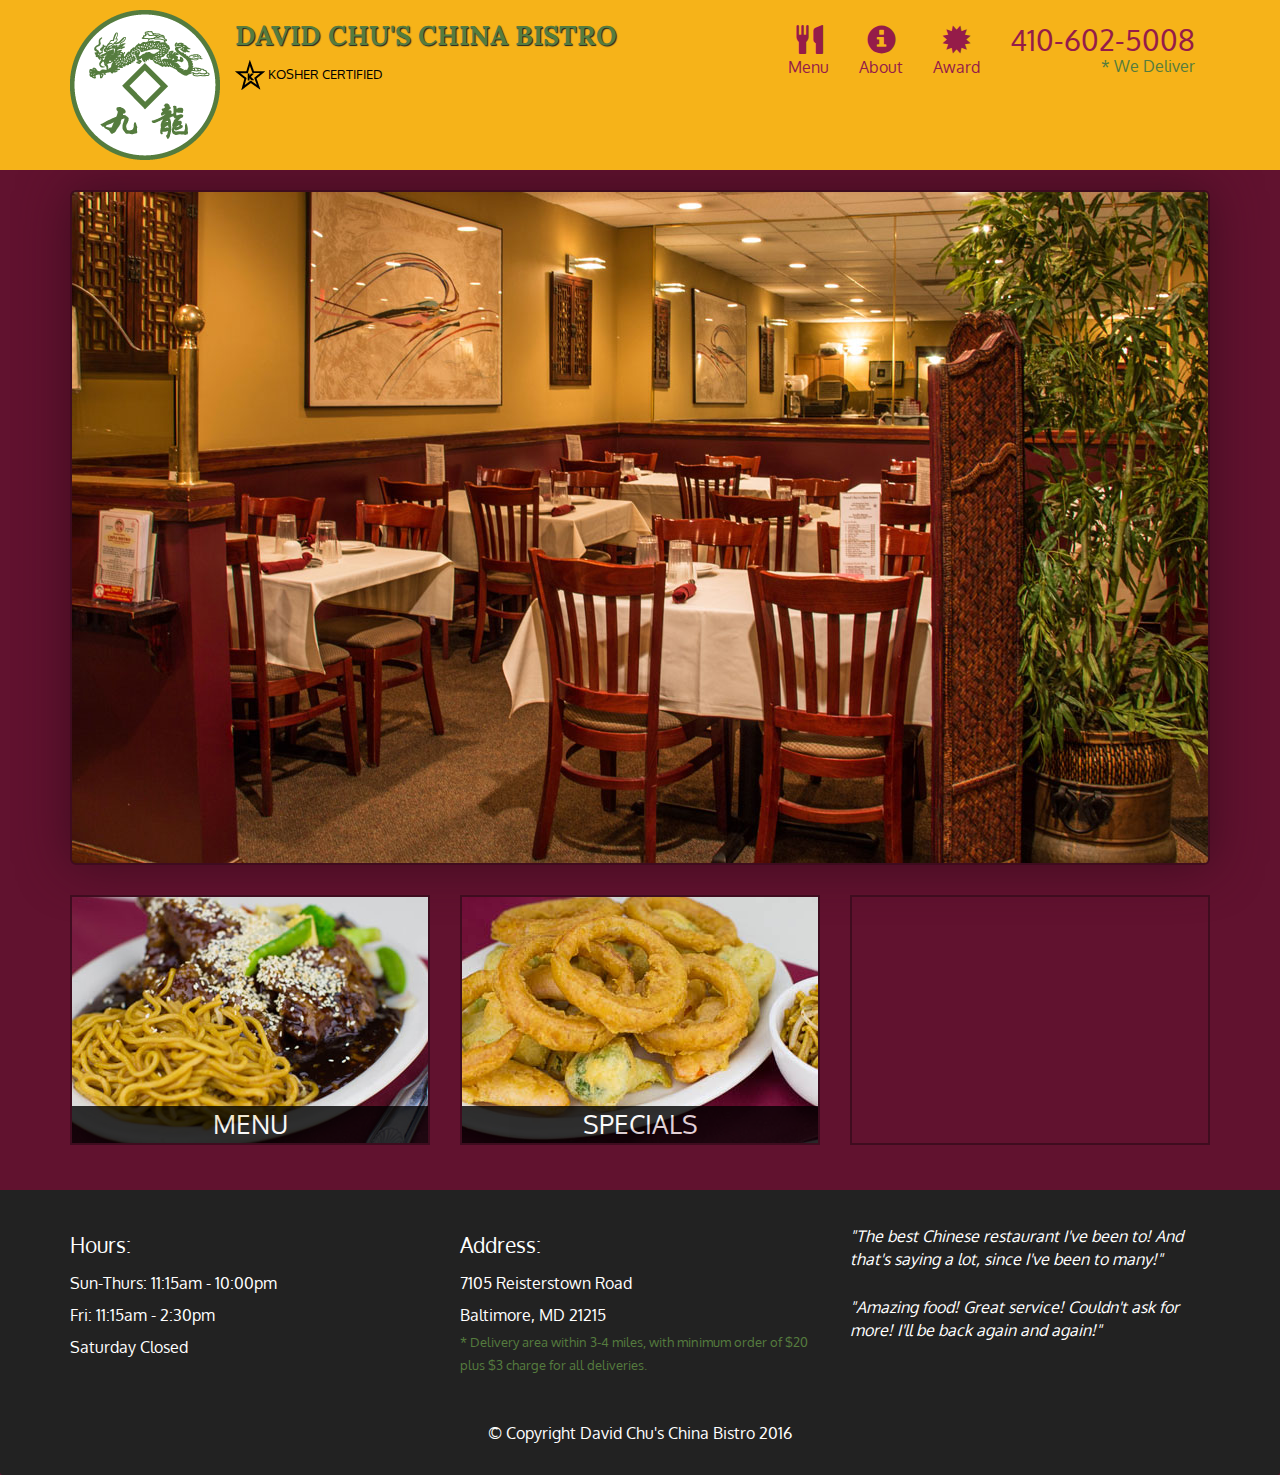
<file: David_Chus_Menu/index.html>
<!doctype html>
<html lang="en">
  <head>
    <meta charset="utf-8">
    <meta http-equiv="X-UA-Compatible" content="IE=edge">
    <meta name="viewport" content="width=device-width, initial-scale=1">
    <title>David Chu's China Bistro</title>
    <link rel="stylesheet" href="css/bootstrap.min.css">
    <link rel="stylesheet" href="css/styles.css">
    <link href='https://fonts.googleapis.com/css?family=Oxygen:400,300,700' rel='stylesheet' type='text/css'>
    <link rel="preconnect" href="https://fonts.googleapis.com">
    <link rel="preconnect" href="https://fonts.gstatic.com" crossorigin>
    <link rel="preconnect" href="https://fonts.googleapis.com">
<link rel="preconnect" href="https://fonts.gstatic.com" crossorigin>
<link href="https://fonts.googleapis.com/css2?family=Lora&display=swap" rel="stylesheet"> 
  </head>
<body>
    <header>
        <nav id="header-nav" class="navbar navbar-default">
            <div class="container">
                <div class="navbar-header">
                    <a href="index.html" class="pull-left visible-md visible-lg">
                        <div id="logo-img" alt="Logo image"></div>
                    </a>

                    <div class="navbar-brand">
                        <a href="index.html"><h1>David Chu's China Bistro</h1></a>
                        <p>
                            <img src="images/star-k-logo.png" alt="Kosher certification" style="height: 30px; ">
                            <span>Kosher Certified</span>
                        </p>
                    </div>
                    <button id="navbarToggle" type="button" class="navbar-toggle collapsed" data-toggle="collapse" 
                    data-target="#collapsable-nav" aria-expanded="false">
                        <span class="sr-only">Toggle Navigation</span>
                        <span class="icon-bar"></span>
                        <span class="icon-bar"></span>
                        <span class="icon-bar"></span>
                    </button>
                </div>
                <div id="collapsable-nav" class="collapse navbar-collapse">
                    <ul id="nav-list" class="nav navbar-nav navbar-right">
                        <li class="visible-xs active">
                            <a href="index.html">
                                <span class="glyphicon glyphicon-home"></span>
                                <br class="hidden-xs"> Home
                            </a>
                        </li>
                        <li>
                            <a href="menu-categories.html">
                                <span class="glyphicon glyphicon-cutlery"></span>
                                <br class="hidden-xs"> Menu
                            </a>
                        </li>
                        <li>
                            <a href="#">
                                <span class="glyphicon glyphicon-info-sign"></span>
                                <br class="hidden-xs"> About
                            </a>
                        </li>
                        <li>
                            <a href="#">
                                <span class="glyphicon glyphicon-certificate"></span>
                                <br class="hidden-xs"> Award
                            </a>
                        </li>
                        <li id="phone" class="hidden-xs">
                            <a href="tel:410-602-5008">
                                <span>410-602-5008</span>
                            </a>
                            <div>* We Deliver</div>
                        </li>
                    </ul><!-- #nav-list -->
                </div><!-- .collapse .navbar-collapse -->
            </div><!-- .container -->
        </nav><!-- #header-nav -->
    </header>

    <div id="call-btn" class="visible-xs">
        <a class="btn" href="tel:410-602-5008">
        <span class="glyphicon glyphicon-earphone"></span>
        410-602-5008
        </a>
    </div>
    <div id="xs-deliver" class="text-center visible-xs">* We Deliver
    </div>

    <div class="container" id="main-content">
        <div class="jumbotron">
            <img src="images/jumbotron_768.jpg" alt="picture of restaurant"
              class="img-responsive visible-xs"> 
        </div>
        <div id="home-tiles" class="row">
            <div class="col-md-4 col-sm-6 col-xs-12">
                <a href="menu-categories.html">
                    <div id="menu-tile">
                        <span>menu</span>
                    </div>
                </a>
            </div>
            <div class="col-md-4 col-sm-6 col-xs-12">
                <a href="single-category.html">
                    <div id="specials-tile">
                        <span>specials</span>
                    </div>
                </a>
            </div>
            <div class="col-md-4 col-sm-12 col-xs-12">
                <a href="https://goo.gl/maps/4x6Tr2nWkg5QAXQ27" target="_blank">
                    <div id="map-tile">
                        <iframe src="https://www.google.com/maps/embed?pb=!1m18!1m12!
                        1m3!1d4621.8396621736765!2d-76.71503771749845!3d39.362850185502076!
                        2m3!1f0!2f0!3f0!3m2!1i1024!2i768!4f13.1!3m3!1m2!1s0x89c81a14e7817803%3A0xab20a0e99daa17ea!2sDavid%20Chu&#39;s%20China%20Bistro!5e0!3m2!1sen!2sus!4v1665794140208!5m2!1sen!2sus" width="100%" height="250" style="border:0;" allowfullscreen="" loading="lazy" referrerpolicy="no-referrer-when-downgrade"></iframe></div>
                </a>
            </div>
        </div><!-- Home Tiles -->
    </div><!-- Main Content -->

    <footer class="panel-footer">
        <div class="container">
          <div class="row">
            <section id="hours" class="col-sm-4">
              <span>Hours:</span><br>
              Sun-Thurs: 11:15am - 10:00pm<br>
              Fri: 11:15am - 2:30pm<br>
              Saturday Closed
              <hr class="visible-xs">
            </section>
            <section id="address" class="col-sm-4">
              <span>Address:</span><br>
              7105 Reisterstown Road<br>
              Baltimore, MD 21215
              <p>* Delivery area within 3-4 miles, with minimum order of $20 plus $3 charge for all deliveries.</p>
              <hr class="visible-xs">
            </section>
            <section id="testimonials" class="col-sm-4">
              <p>"The best Chinese restaurant I've been to! And that's saying a lot, since I've been to many!"</p>
              <p>"Amazing food! Great service! Couldn't ask for more! I'll be back again and again!"</p>
            </section>
          </div>
          <div class="text-center">&copy; Copyright David Chu's China Bistro 2016</div>
        </div>
      </footer>


  <!-- jQuery (Bootstrap JS plugins depend on it) -->
  <script src="js/jquery-3.6.1.min.js"></script>
  <script src="js/bootstrap.min.js"></script>
  <script src="js/script.js"></script>
</body>
</html>
</file>
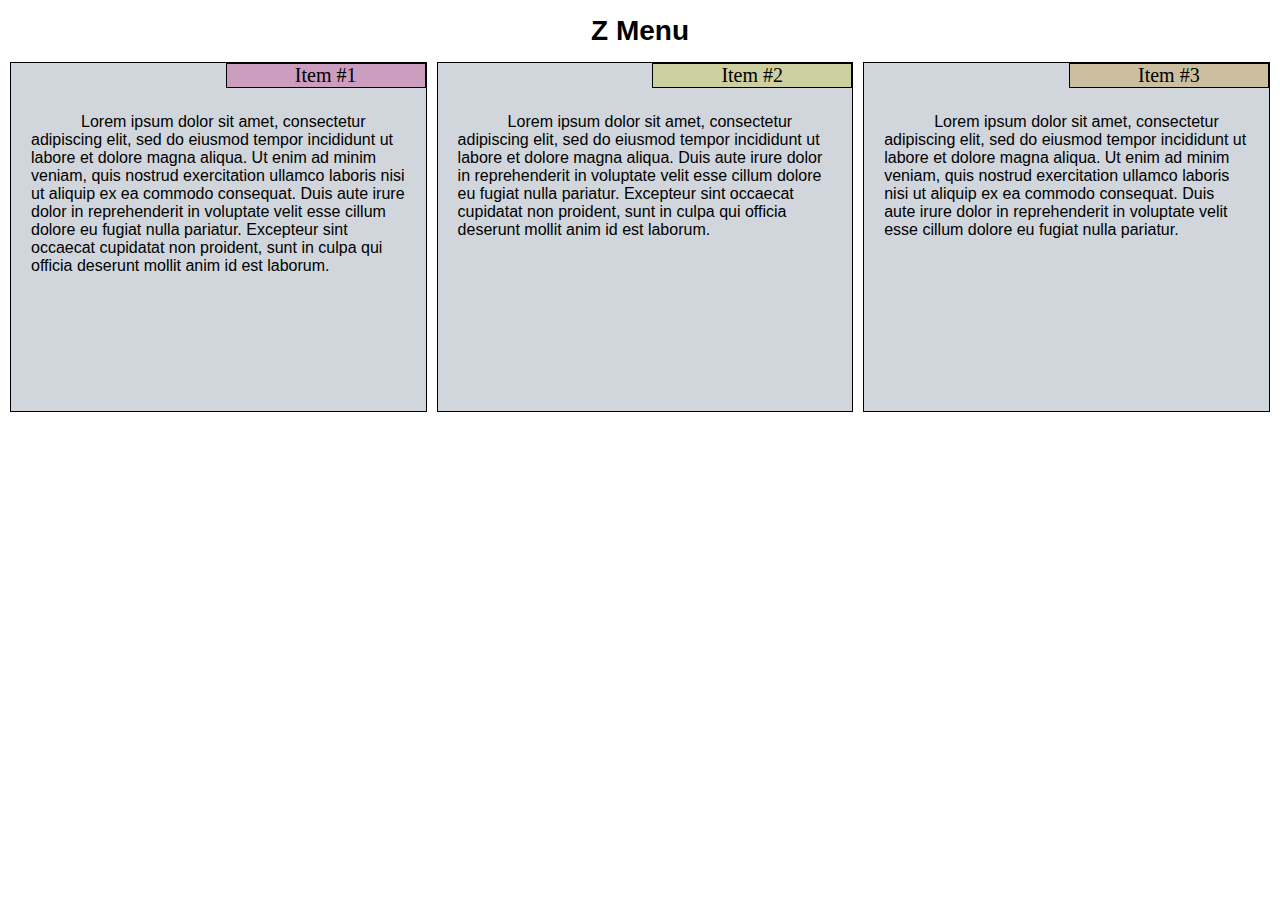
<file: doc/index.html>
<!DOCTYPE html>
<html lang="en">
    <head>
        <meta charset="utf-8" />
        <meta name="viewport" content="width=device-width initial-scale=1" />
        <title>Coursera Module 2</title>
        <link rel="stylesheet" href="styles/styles.css" />
    </head>
    <body>
        <header>
            <h1>Z Menu</h1>
        </header>
        <div class="row">
            <div class="pad noRightPad col-lg-4 col-md-6">
                <section>
                    <div class="item _1">
                        <p>Item #1</p>
                    </div>
                    <p>Lorem ipsum dolor sit amet, consectetur adipiscing elit, 
                        sed do eiusmod tempor incididunt ut labore et dolore
                        magna aliqua. Ut enim ad minim veniam, quis nostrud 
                        exercitation ullamco laboris nisi ut aliquip ex ea 
                        commodo consequat. Duis aute irure dolor in reprehenderit
                        in voluptate velit esse cillum dolore eu fugiat nulla 
                        pariatur. Excepteur sint occaecat cupidatat non 
                        proident, sunt in culpa qui officia deserunt mollit
                        anim id est laborum.</p>       
                </section>
            </div>
            <div class="pad noRightPad noLeftPad col-lg-4 col-md-6">
                <section>
                    <div class="item _2">
                        <p>Item #2</p>
                    </div>
                    <p>Lorem ipsum dolor sit amet, consectetur adipiscing elit, 
                        sed do eiusmod tempor incididunt ut labore et dolore
                        magna aliqua. Duis aute irure dolor in reprehenderit
                        in voluptate velit esse cillum dolore eu fugiat nulla 
                        pariatur. Excepteur sint occaecat cupidatat non 
                        proident, sunt in culpa qui officia deserunt mollit
                        anim id est laborum.</p></p>
                </section>
            </div>
            <div class="pad third col-lg-4 col-md-12">
                <section class="medHeight">
                    <div class="item _3">
                        <p>Item #3</p>
                    </div>
                    <p>Lorem ipsum dolor sit amet, consectetur adipiscing elit, 
                        sed do eiusmod tempor incididunt ut labore et dolore
                        magna aliqua. Ut enim ad minim veniam, quis nostrud 
                        exercitation ullamco laboris nisi ut aliquip ex ea 
                        commodo consequat. Duis aute irure dolor in reprehenderit
                        in voluptate velit esse cillum dolore eu fugiat nulla 
                        pariatur. </p>
                </section>
            </div>
        </div>
    </body>
</html>
</file>
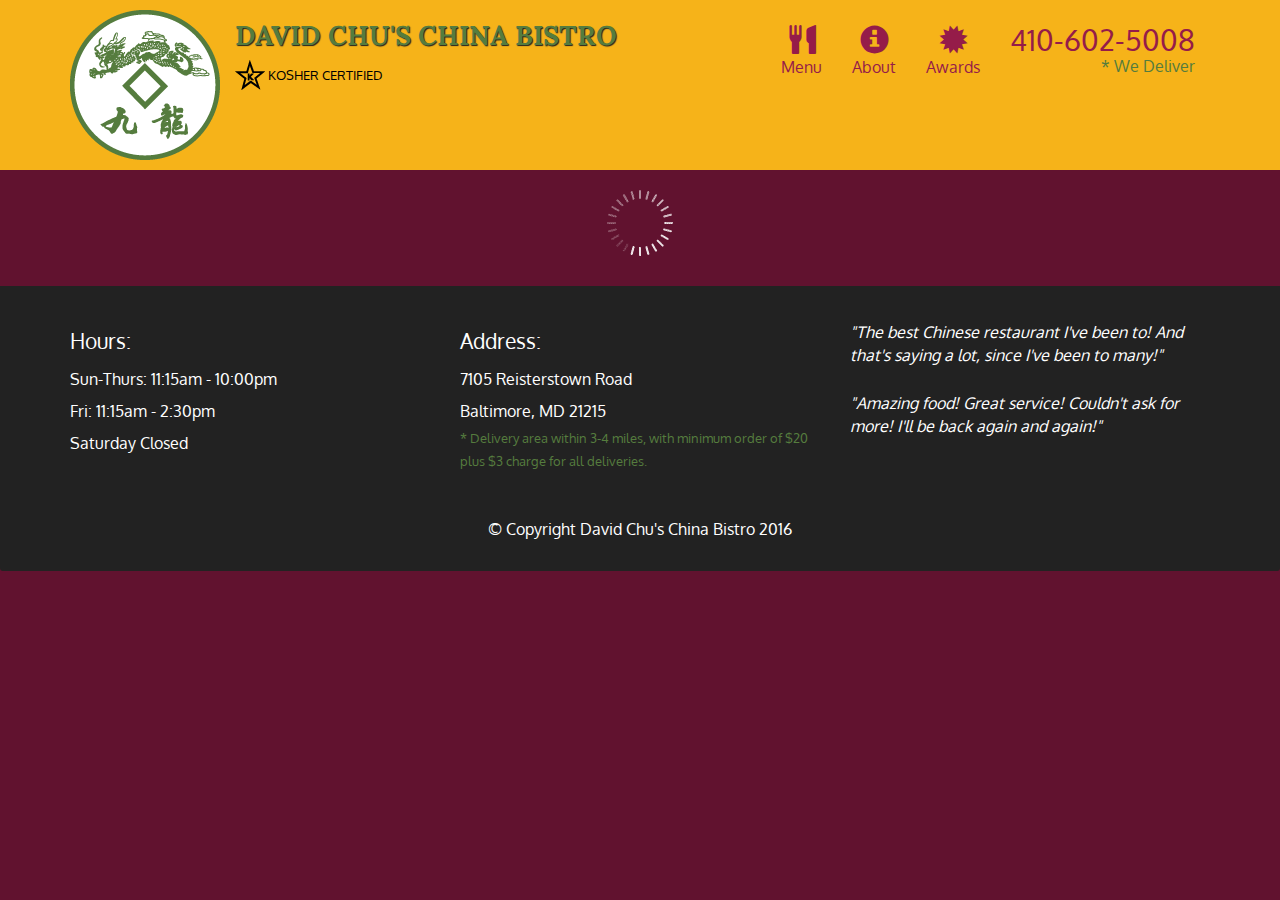
<file: docs/index.html>
<!doctype html>
<html lang="en">
  <head>
    <meta charset="utf-8">
    <meta http-equiv="X-UA-Compatible" content="IE=edge">
    <meta name="viewport" content="width=device-width, initial-scale=1">
    <title>David Chu's China Bistro</title>
    <link rel="stylesheet" href="css/bootstrap.min.css">
    <link rel="stylesheet" href="css/styles.css">
    <link href='https://fonts.googleapis.com/css?family=Oxygen:400,300,700' rel='stylesheet' type='text/css'>
    <link href='https://fonts.googleapis.com/css?family=Lora' rel='stylesheet' type='text/css'>
  </head>
<body>
  <header>
    <nav id="header-nav" class="navbar navbar-default">
      <div class="container">
        <div class="navbar-header">
          <a href="https://danalienmbs.github.io/Coursera/" class="pull-left visible-md visible-lg">
            <div id="logo-img" alt="Logo image"></div>
          </a>

          <div class="navbar-brand">
            <a href="https://danalienmbs.github.io/Coursera/"><h1>David Chu's China Bistro</h1></a>
            <p>
              <img src="images/star-k-logo.png" alt="Kosher certification">
              <span>Kosher Certified</span>
            </p>
          </div>

          <button id="navbarToggle" type="button" class="navbar-toggle collapsed" data-toggle="collapse" data-target="#collapsable-nav" aria-expanded="false">
            <span class="sr-only">Toggle navigation</span>
            <span class="icon-bar"></span>
            <span class="icon-bar"></span>
            <span class="icon-bar"></span>
          </button>
        </div>
        
        <div id="collapsable-nav" class="collapse navbar-collapse">
           <ul id="nav-list" class="nav navbar-nav navbar-right">
            <li id="navHomeButton" class="visible-xs active">
              <a href="index.html">
                <span class="glyphicon glyphicon-home"></span> Home</a>
            </li>
            <li id="navMenuButton">
              <a href="#" onclick="$dc.loadMenuCategories();">
                <span class="glyphicon glyphicon-cutlery"></span><br class="hidden-xs"> Menu</a>
            </li>
            <li>
              <a href="#">
                <span class="glyphicon glyphicon-info-sign"></span><br class="hidden-xs"> About</a>
            </li>
            <li>
              <a href="#">
                <span class="glyphicon glyphicon-certificate"></span><br class="hidden-xs"> Awards</a>
            </li>
            <li id="phone" class="hidden-xs">
              <a href="tel:410-602-5008">
                <span>410-602-5008</span></a><div>* We Deliver</div>
            </li>
          </ul><!-- #nav-list -->
        </div><!-- .collapse .navbar-collapse -->
      </div><!-- .container -->
    </nav><!-- #header-nav -->
  </header>

  <div id="call-btn" class="visible-xs">
    <a class="btn" href="tel:410-602-5008">
    <span class="glyphicon glyphicon-earphone"></span>
    410-602-5008
    </a>
  </div>
  <div id="xs-deliver" class="text-center visible-xs">* We Deliver</div>

  <div id="main-content" class="container"></div>

  <footer class="panel-footer">
    <div class="container">
      <div class="row">
        <section id="hours" class="col-sm-4">
          <span>Hours:</span><br>
          Sun-Thurs: 11:15am - 10:00pm<br>
          Fri: 11:15am - 2:30pm<br>
          Saturday Closed
          <hr class="visible-xs">
        </section>
        <section id="address" class="col-sm-4">
          <span>Address:</span><br>
          7105 Reisterstown Road<br>
          
          Baltimore, MD 21215
          <p>* Delivery area within 3-4 miles, with minimum order of $20 plus $3 charge for all deliveries.</p>
          <hr class="visible-xs">
        </section>
        <section id="testimonials" class="col-sm-4">
          <p>"The best Chinese restaurant I've been to! And that's saying a lot, since I've been to many!"</p>
          <p>"Amazing food! Great service! Couldn't ask for more! I'll be back again and again!"</p>
        </section>
      </div>
      <div class="text-center">&copy; Copyright David Chu's China Bistro 2016</div>
    </div>
  </footer>

  <!-- jQuery (Bootstrap JS plugins depend on it) -->
  <script src="js/jquery-2.1.4.min.js"></script>
  <script src="js/bootstrap.min.js"></script>
  <script src="js/ajax-utils.js"></script>
  <script src="js/script.js"></script>
</body>
</html>
</file>
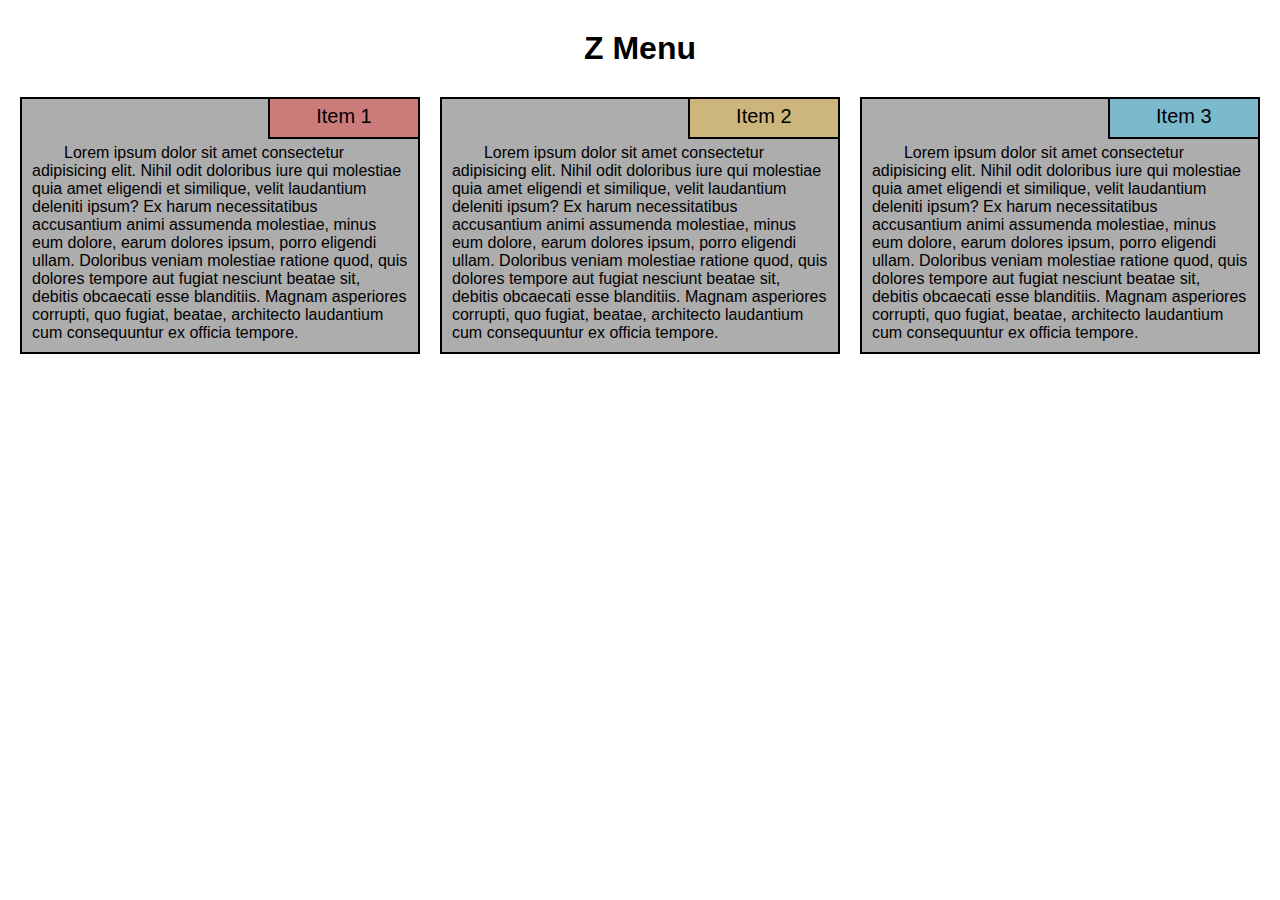
<file: module_2_assignment/index.html>
<!DOCTYPE html>
<html lang="en">
    <head>
        <meta charset="utf-8" />
        <meta name="viewport" content="width=device-width initial-scale=1" />
        <title>Coursera Module 2</title>
        <link rel="stylesheet" href="styles/styles.css" />
    </head>
    <body>
        <header>
            <h1>Z Menu</h1>
        </header>
        <section class="col-md-6 col-lg-4">
            <div>
                <div class="item _1">Item 1</div>
                <p>Lorem ipsum dolor sit amet consectetur adipisicing elit. Nihil 
                    odit doloribus iure qui molestiae quia amet eligendi et similique, 
                    velit laudantium deleniti ipsum? Ex harum necessitatibus accusantium 
                    animi assumenda molestiae, minus eum dolore, earum dolores ipsum, porro 
                    eligendi ullam. Doloribus veniam molestiae ratione quod, quis dolores 
                    tempore aut fugiat nesciunt beatae sit, debitis obcaecati esse blanditiis. 
                    Magnam asperiores corrupti, quo fugiat, beatae, architecto laudantium cum 
                    consequuntur ex officia tempore.</p>
            </div>
        </section>
        <section class="col-md-6 col-lg-4">
            <div>
                <div class="item _2">Item 2</div>
                <p>Lorem ipsum dolor sit amet consectetur adipisicing elit. Nihil 
                    odit doloribus iure qui molestiae quia amet eligendi et similique, 
                    velit laudantium deleniti ipsum? Ex harum necessitatibus accusantium 
                    animi assumenda molestiae, minus eum dolore, earum dolores ipsum, porro 
                    eligendi ullam. Doloribus veniam molestiae ratione quod, quis dolores 
                    tempore aut fugiat nesciunt beatae sit, debitis obcaecati esse blanditiis. 
                    Magnam asperiores corrupti, quo fugiat, beatae, architecto laudantium cum 
                    consequuntur ex officia tempore.</p>
            </div>
        </section>
        <section class="col-lg-4 col-md-12">
            <div>
                <div class="item _3">Item 3</div>
                <p>Lorem ipsum dolor sit amet consectetur adipisicing elit. Nihil 
                    odit doloribus iure qui molestiae quia amet eligendi et similique, 
                    velit laudantium deleniti ipsum? Ex harum necessitatibus accusantium 
                    animi assumenda molestiae, minus eum dolore, earum dolores ipsum, porro 
                    eligendi ullam. Doloribus veniam molestiae ratione quod, quis dolores 
                    tempore aut fugiat nesciunt beatae sit, debitis obcaecati esse blanditiis. 
                    Magnam asperiores corrupti, quo fugiat, beatae, architecto laudantium cum 
                    consequuntur ex officia tempore.</p>
            </div>
        </section>
    </body>
</html>
</file>
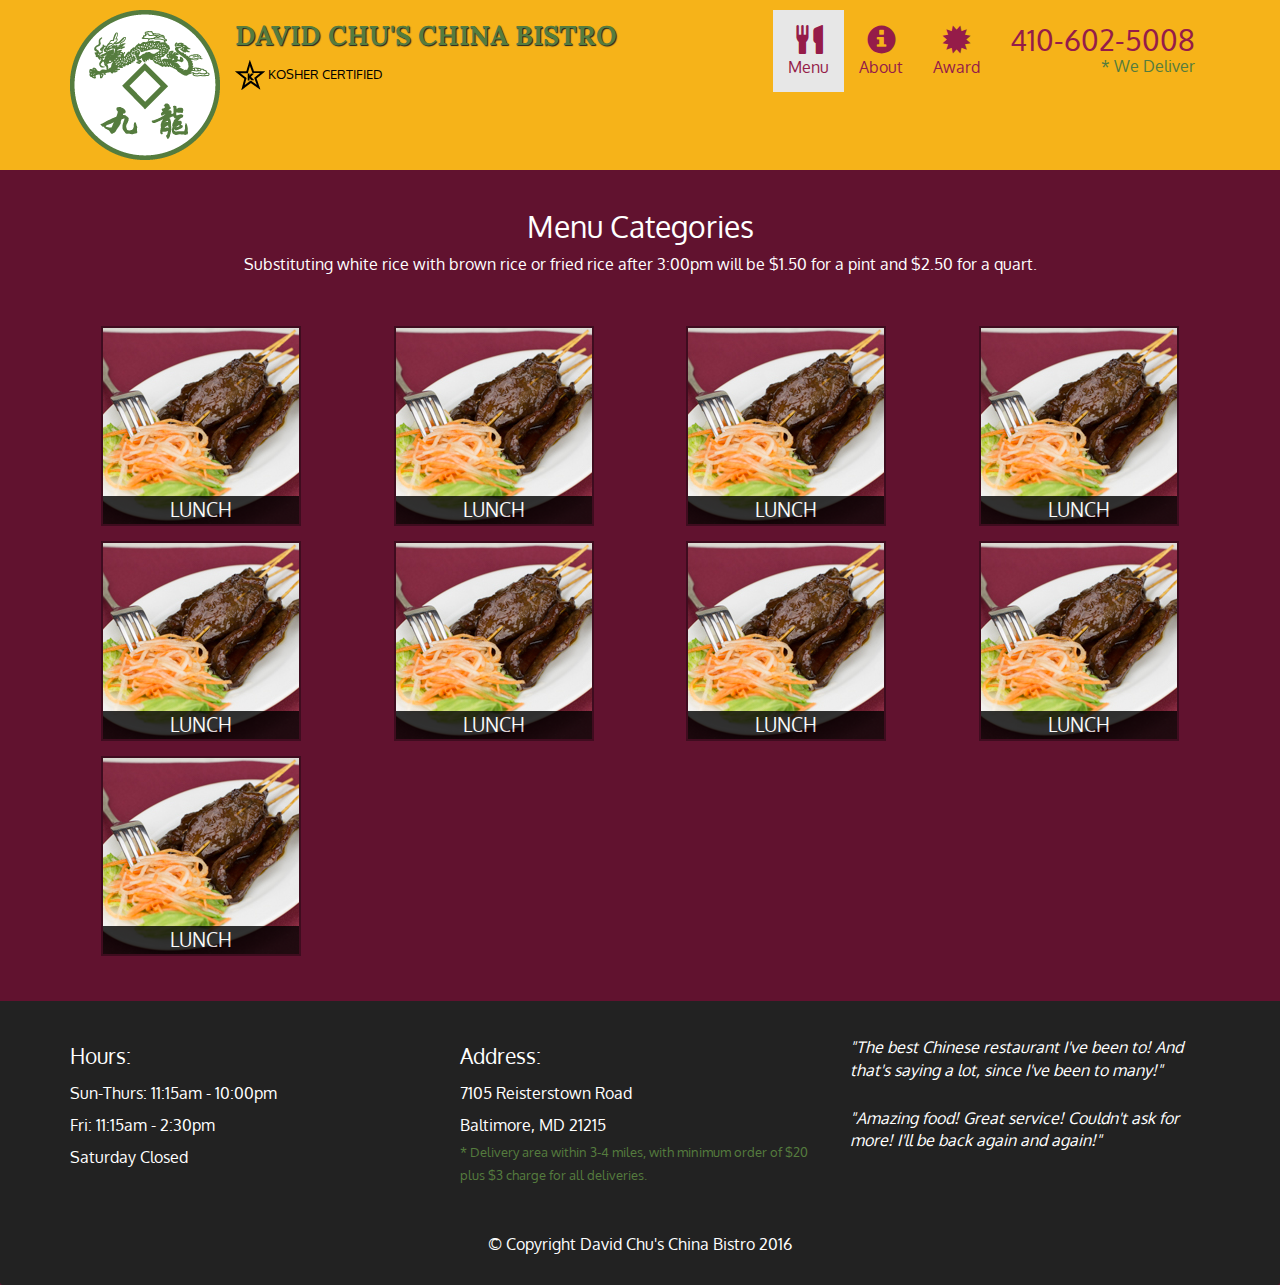
<file: David_Chus_Menu/menu-categories.html>
<!doctype html>
<html lang="en">
  <head>
    <meta charset="utf-8">
    <meta http-equiv="X-UA-Compatible" content="IE=edge">
    <meta name="viewport" content="width=device-width, initial-scale=1">
    <title>David Chu's China Bistro</title>
    <link rel="stylesheet" href="css/bootstrap.min.css">
    <link rel="stylesheet" href="css/styles.css">
    <link href='https://fonts.googleapis.com/css?family=Oxygen:400,300,700' rel='stylesheet' type='text/css'>
    <link rel="preconnect" href="https://fonts.googleapis.com">
    <link rel="preconnect" href="https://fonts.gstatic.com" crossorigin>
    <link rel="preconnect" href="https://fonts.googleapis.com">
<link rel="preconnect" href="https://fonts.gstatic.com" crossorigin>
<link href="https://fonts.googleapis.com/css2?family=Lora&display=swap" rel="stylesheet"> 
  </head>
<body>
    <header>
        <nav id="header-nav" class="navbar navbar-default">
            <div class="container">
                <div class="navbar-header">
                    <a href="index.html" class="pull-left visible-md visible-lg">
                        <div id="logo-img" alt="Logo image"></div>
                    </a>

                    <div class="navbar-brand">
                        <a href="index.html"><h1>David Chu's China Bistro</h1></a>
                        <p>
                            <img src="images/star-k-logo.png" alt="Kosher certification" style="height: 30px; ">
                            <span>Kosher Certified</span>
                        </p>
                    </div>
                    <button type="button" class="navbar-toggle collapsed" data-toggle="collapse" 
                    data-target="#collapsable-nav" aria-expanded="false">
                        <span class="sr-only">Toggle navigation</span>
                        <span class="icon-bar"></span>
                        <span class="icon-bar"></span>
                        <span class="icon-bar"></span>
                    </button>
                </div>
                <div id="collapsable-nav" class="collapse navbar-collapse">
                    <ul id="nav-list" class="nav navbar-nav navbar-right">
                        <li class="visible-xs">
                            <a href="index.html">
                                <span class="glyphicon glyphicon-home"></span>
                                <br class="hidden-xs"> Home
                            </a>
                        </li>
                        <li class="active">
                            <a href="menu-catrgories.html">
                                <span class="glyphicon glyphicon-cutlery"></span>
                                <br class="hidden-xs"> Menu
                            </a>
                        </li>
                        <li>
                            <a href="#">
                                <span class="glyphicon glyphicon-info-sign"></span>
                                <br class="hidden-xs"> About
                            </a>
                        </li>
                        <li>
                            <a href="#">
                                <span class="glyphicon glyphicon-certificate"></span>
                                <br class="hidden-xs"> Award
                            </a>
                        </li>
                        <li id="phone" class="hidden-xs">
                            <a href="tel:410-602-5008">
                                <span>410-602-5008</span>
                            </a>
                            <div>* We Deliver</div>
                        </li>
                    </ul><!-- #nav-list -->
                </div><!-- .collapse .navbar-collapse -->
            </div><!-- .container -->
        </nav><!-- #header-nav -->
    </header>

    <div id="call-btn" class="visible-xs">
        <a class="btn" href="tel:410-602-5008">
        <span class="glyphicon glyphicon-earphone"></span>
        410-602-5008
        </a>
    </div>
    <div id="xs-deliver" class="text-center visible-xs">* We Deliver
    </div>

    <div id="main-content" class="container">
        <h2 id="menu-categories-title" class="text-center">Menu Categories</h2>
        <div class="text-center">
            Substituting white rice with brown rice or fried rice after 
            3:00pm will be $1.50 for a pint and $2.50 for a quart.
        </div>

        <section class="row">
            <div class="col-md-3 col-sm-4 col-xs-6 col-xxs-12">
                <a href="single-category.html">
                    <div class="category-tile">
                        <img width="200" height="200" src="images/B.jpg" alt="lunch">
                        <span>Lunch</span>
                    </div>
                </a>
            </div>
            <div class="col-md-3 col-sm-4 col-xs-6 col-xxs-12">
                <a href="single-category.html">
                    <div class="category-tile">
                        <img width="200" height="200" src="images/B.jpg" alt="lunch">
                        <span>Lunch</span>
                    </div>
                </a>
            </div>
            <div class="col-md-3 col-sm-4 col-xs-6 col-xxs-12">
                <a href="single-category.html">
                    <div class="category-tile">
                        <img width="200" height="200" src="images/B.jpg" alt="lunch">
                        <span>Lunch</span>
                    </div>
                </a>
            </div>
            <div class="col-md-3 col-sm-4 col-xs-6 col-xxs-12">
                <a href="single-category.html">
                    <div class="category-tile">
                        <img width="200" height="200" src="images/B.jpg" alt="lunch">
                        <span>Lunch</span>
                    </div>
                </a>
            </div>
            <div class="col-md-3 col-sm-4 col-xs-6 col-xxs-12">
                <a href="single-category.html">
                    <div class="category-tile">
                        <img width="200" height="200" src="images/B.jpg" alt="lunch">
                        <span>Lunch</span>
                    </div>
                </a>
            </div>
            <div class="col-md-3 col-sm-4 col-xs-6 col-xxs-12">
                <a href="single-category.html">
                    <div class="category-tile">
                        <img width="200" height="200" src="images/B.jpg" alt="lunch">
                        <span>Lunch</span>
                    </div>
                </a>
            </div>
            <div class="col-md-3 col-sm-4 col-xs-6 col-xxs-12">
                <a href="single-category.html">
                    <div class="category-tile">
                        <img width="200" height="200" src="images/B.jpg" alt="lunch">
                        <span>Lunch</span>
                    </div>
                </a>
            </div>
            <div class="col-md-3 col-sm-4 col-xs-6 col-xxs-12">
                <a href="single-category.html">
                    <div class="category-tile">
                        <img width="200" height="200" src="images/B.jpg" alt="lunch">
                        <span>Lunch</span>
                    </div>
                </a>
            </div>
            <div class="col-md-3 col-sm-4 col-xs-6 col-xxs-12">
                <a href="single-category.html">
                    <div class="category-tile">
                        <img width="200" height="200" src="images/B.jpg" alt="lunch">
                        <span>Lunch</span>
                    </div>
                </a>
            </div>
            
        </section>

    </div><!-- Main Content -->

    <footer class="panel-footer">
        <div class="container">
          <div class="row">
            <section id="hours" class="col-sm-4">
              <span>Hours:</span><br>
              Sun-Thurs: 11:15am - 10:00pm<br>
              Fri: 11:15am - 2:30pm<br>
              Saturday Closed
              <hr class="visible-xs">
            </section>
            <section id="address" class="col-sm-4">
              <span>Address:</span><br>
              7105 Reisterstown Road<br>
              Baltimore, MD 21215
              <p>* Delivery area within 3-4 miles, with minimum order of $20 plus $3 charge for all deliveries.</p>
              <hr class="visible-xs">
            </section>
            <section id="testimonials" class="col-sm-4">
              <p>"The best Chinese restaurant I've been to! And that's saying a lot, since I've been to many!"</p>
              <p>"Amazing food! Great service! Couldn't ask for more! I'll be back again and again!"</p>
            </section>
          </div>
          <div class="text-center">&copy; Copyright David Chu's China Bistro 2016</div>
        </div>
      </footer>


  <!-- jQuery (Bootstrap JS plugins depend on it) -->
  <script src="js/jquery-3.6.1.min.js"></script>
  <script src="js/bootstrap.min.js"></script>
  <script src="js/script.js"></script>
</body>
</html>
</file>
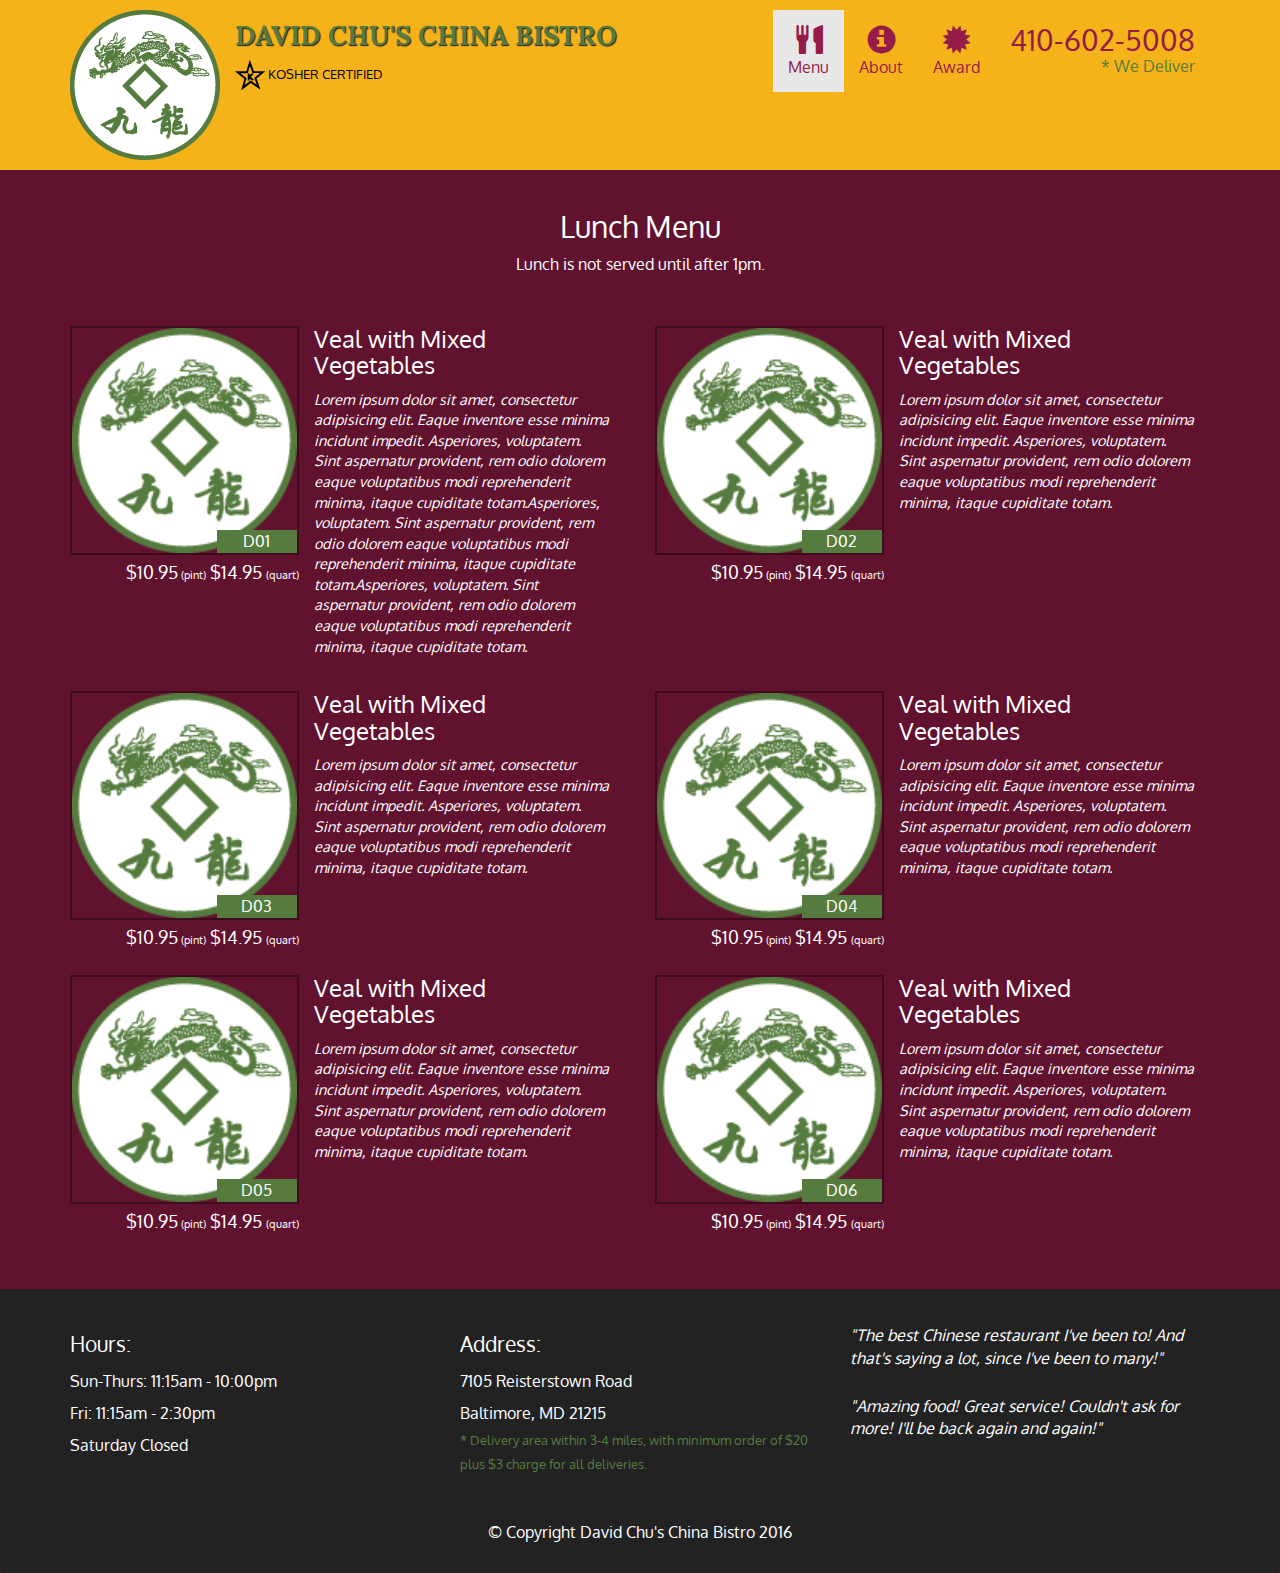
<file: David_Chus_Menu/single-category.html>
<!doctype html>
<html lang="en">
  <head>
    <meta charset="utf-8">
    <meta http-equiv="X-UA-Compatible" content="IE=edge">
    <meta name="viewport" content="width=device-width, initial-scale=1">
    <title>David Chu's China Bistro</title>
    <link rel="stylesheet" href="css/bootstrap.min.css">
    <link rel="stylesheet" href="css/styles.css">
    <link href='https://fonts.googleapis.com/css?family=Oxygen:400,300,700' rel='stylesheet' type='text/css'>
    <link rel="preconnect" href="https://fonts.googleapis.com">
    <link rel="preconnect" href="https://fonts.gstatic.com" crossorigin>
    <link rel="preconnect" href="https://fonts.googleapis.com">
<link rel="preconnect" href="https://fonts.gstatic.com" crossorigin>
<link href="https://fonts.googleapis.com/css2?family=Lora&display=swap" rel="stylesheet"> 
  </head>
<body>
    <header>
        <nav id="header-nav" class="navbar navbar-default">
            <div class="container">
                <div class="navbar-header">
                    <a href="index.html" class="pull-left visible-md visible-lg">
                        <div id="logo-img" alt="Logo image"></div>
                    </a>

                    <div class="navbar-brand">
                        <a href="index.html"><h1>David Chu's China Bistro</h1></a>
                        <p>
                            <img src="images/star-k-logo.png" alt="Kosher certification" style="height: 30px; ">
                            <span>Kosher Certified</span>
                        </p>
                    </div>
                    <button type="button" class="navbar-toggle collapsed" data-toggle="collapse" 
                    data-target="#collapsable-nav" aria-expanded="false">
                        <span class="sr-only">Toggle navigation</span>
                        <span class="icon-bar"></span>
                        <span class="icon-bar"></span>
                        <span class="icon-bar"></span>
                    </button>
                </div>
                <div id="collapsable-nav" class="collapse navbar-collapse">
                    <ul id="nav-list" class="nav navbar-nav navbar-right">
                        <li class="visible-xs">
                          <a href="index.html">
                              <span class="glyphicon glyphicon-home"></span>
                              <br class="hidden-xs"> Home
                          </a>
                        </li>
                        <li class="active">
                            <a href="menu-categories.html">
                                <span class="glyphicon glyphicon-cutlery"></span>
                                <br class="hidden-xs"> Menu
                            </a>
                        </li>
                        <li>
                            <a href="#">
                                <span class="glyphicon glyphicon-info-sign"></span>
                                <br class="hidden-xs"> About
                            </a>
                        </li>
                        <li>
                            <a href="#">
                                <span class="glyphicon glyphicon-certificate"></span>
                                <br class="hidden-xs"> Award
                            </a>
                        </li>
                        <li id="phone" class="hidden-xs">
                            <a href="tel:410-602-5008">
                                <span>410-602-5008</span>
                            </a>
                            <div>* We Deliver</div>
                        </li>
                    </ul><!-- #nav-list -->
                </div><!-- .collapse .navbar-collapse -->
            </div><!-- .container -->
        </nav><!-- #header-nav -->
    </header>

    <div id="call-btn" class="visible-xs">
        <a class="btn" href="tel:410-602-5008">
        <span class="glyphicon glyphicon-earphone"></span>
        410-602-5008
        </a>
    </div>
    <div id="xs-deliver" class="text-center visible-xs">* We Deliver
    </div>

    <div id="main-content" class="container">
        
        <h2 class="text-center" id="menu-categories-title">Lunch Menu</h2>
        <div class="text-center">Lunch is not served until after 1pm.</div>

        <section class="row">
            <div class="menu-item-tile col-md-6">
              <div class="row">
                <div class="col-sm-5">
                  <div class="menu-item-photo">
                    <div>D01</div>
                    <img class="img-responsive" width="250" height="150" src="images/restaurant-logo.png" alt="Item">
                  </div>
                  <div class="menu-item-price">$10.95<span> (pint)</span> $14.95 <span>(quart)</span></div>
                </div>
                <div class="menu-item-description col-sm-7">
                  <h3 class="menu-item-title">Veal with Mixed Vegetables</h3>
                  <p class="menu-item-details">Lorem ipsum dolor sit amet, consectetur adipisicing elit. Eaque inventore esse minima incidunt impedit. Asperiores, voluptatem. Sint aspernatur provident, rem odio dolorem eaque voluptatibus modi reprehenderit minima, itaque cupiditate totam.Asperiores, voluptatem. Sint aspernatur provident, rem odio dolorem eaque voluptatibus modi reprehenderit minima, itaque cupiditate totam.Asperiores, voluptatem. Sint aspernatur provident, rem odio dolorem eaque voluptatibus modi reprehenderit minima, itaque cupiditate totam.</p>
                </div>
              </div>
              <hr class="visible-xs">
            </div>
      
            <div class="menu-item-tile col-md-6">
              <div class="row">
                <div class="col-sm-5">
                  <div class="menu-item-photo">
                    <div>D02</div>
                    <img class="img-responsive" width="250" height="150" src="images/restaurant-logo.png" alt="Item">
                  </div>
                  <div class="menu-item-price">$10.95<span> (pint)</span> $14.95 <span>(quart)</span></div>
                </div>
                <div class="menu-item-description col-sm-7">
                  <h3 class="menu-item-title">Veal with Mixed Vegetables</h3>
                  <p class="menu-item-details">Lorem ipsum dolor sit amet, consectetur adipisicing elit. Eaque inventore esse minima incidunt impedit. Asperiores, voluptatem. Sint aspernatur provident, rem odio dolorem eaque voluptatibus modi reprehenderit minima, itaque cupiditate totam.</p>
                </div>
              </div>
              <hr class="visible-xs">
            </div>
            <!-- Add after every 2nd menu-item-tile -->
            <div class="clearfix visible-lg-block visible-md-block"></div>
      
            <div class="menu-item-tile col-md-6">
              <div class="row">
                <div class="col-sm-5">
                  <div class="menu-item-photo">
                    <div>D03</div>
                    <img class="img-responsive" width="250" height="150" src="images/restaurant-logo.png" alt="Item">
                  </div>
                  <div class="menu-item-price">$10.95<span> (pint)</span> $14.95 <span>(quart)</span></div>
                </div>
                <div class="menu-item-description col-sm-7">
                  <h3 class="menu-item-title">Veal with Mixed Vegetables</h3>
                  <p class="menu-item-details">Lorem ipsum dolor sit amet, consectetur adipisicing elit. Eaque inventore esse minima incidunt impedit. Asperiores, voluptatem. Sint aspernatur provident, rem odio dolorem eaque voluptatibus modi reprehenderit minima, itaque cupiditate totam.</p>
                </div>
              </div>
              <hr class="visible-xs">
            </div>
      
            <div class="menu-item-tile col-md-6">
              <div class="row">
                <div class="col-sm-5">
                  <div class="menu-item-photo">
                    <div>D04</div>
                    <img class="img-responsive" width="250" height="150" src="images/restaurant-logo.png" alt="Item">
                  </div>
                  <div class="menu-item-price">$10.95<span> (pint)</span> $14.95 <span>(quart)</span></div>
                </div>
                <div class="menu-item-description col-sm-7">
                  <h3 class="menu-item-title">Veal with Mixed Vegetables</h3>
                  <p class="menu-item-details">Lorem ipsum dolor sit amet, consectetur adipisicing elit. Eaque inventore esse minima incidunt impedit. Asperiores, voluptatem. Sint aspernatur provident, rem odio dolorem eaque voluptatibus modi reprehenderit minima, itaque cupiditate totam.</p>
                </div>
              </div>
              <hr class="visible-xs">
            </div>
            <!-- Add after every 2nd menu-item-tile -->
            <div class="clearfix visible-lg-block visible-md-block"></div>
      
            <div class="menu-item-tile col-md-6">
              <div class="row">
                <div class="col-sm-5">
                  <div class="menu-item-photo">
                    <div>D05</div>
                    <img class="img-responsive" width="250" height="150" src="images/restaurant-logo.png" alt="Item">
                  </div>
                  <div class="menu-item-price">$10.95<span> (pint)</span> $14.95 <span>(quart)</span></div>
                </div>
                <div class="menu-item-description col-sm-7">
                  <h3 class="menu-item-title">Veal with Mixed Vegetables</h3>
                  <p class="menu-item-details">Lorem ipsum dolor sit amet, consectetur adipisicing elit. Eaque inventore esse minima incidunt impedit. Asperiores, voluptatem. Sint aspernatur provident, rem odio dolorem eaque voluptatibus modi reprehenderit minima, itaque cupiditate totam.</p>
                </div>
              </div>
              <hr class="visible-xs">
            </div>
      
            <div class="menu-item-tile col-md-6">
              <div class="row">
                <div class="col-sm-5">
                  <div class="menu-item-photo">
                    <div>D06</div>
                    <img class="img-responsive" width="250" height="150" src="images/restaurant-logo.png" alt="Item">
                  </div>
                  <div class="menu-item-price">$10.95<span> (pint)</span> $14.95 <span>(quart)</span></div>
                </div>
                <div class="menu-item-description col-sm-7">
                  <h3 class="menu-item-title">Veal with Mixed Vegetables</h3>
                  <p class="menu-item-details">Lorem ipsum dolor sit amet, consectetur adipisicing elit. Eaque inventore esse minima incidunt impedit. Asperiores, voluptatem. Sint aspernatur provident, rem odio dolorem eaque voluptatibus modi reprehenderit minima, itaque cupiditate totam.</p>
                </div>
              </div>
              <hr class="visible-xs">
            </div>
            <!-- Add after every 2nd menu-item-tile -->
            <div class="clearfix visible-lg-block visible-md-block"></div>
      
          </section>
      

    </div><!-- Main Content -->

    <footer class="panel-footer">
        <div class="container">
          <div class="row">
            <section id="hours" class="col-sm-4">
              <span>Hours:</span><br>
              Sun-Thurs: 11:15am - 10:00pm<br>
              Fri: 11:15am - 2:30pm<br>
              Saturday Closed
              <hr class="visible-xs">
            </section>
            <section id="address" class="col-sm-4">
              <span>Address:</span><br>
              7105 Reisterstown Road<br>
              Baltimore, MD 21215
              <p>* Delivery area within 3-4 miles, with minimum order of $20 plus $3 charge for all deliveries.</p>
              <hr class="visible-xs">
            </section>
            <section id="testimonials" class="col-sm-4">
              <p>"The best Chinese restaurant I've been to! And that's saying a lot, since I've been to many!"</p>
              <p>"Amazing food! Great service! Couldn't ask for more! I'll be back again and again!"</p>
            </section>
          </div>
          <div class="text-center">&copy; Copyright David Chu's China Bistro 2016</div>
        </div>
      </footer>


  <!-- jQuery (Bootstrap JS plugins depend on it) -->
  <script src="js/jquery-3.6.1.min.js"></script>
  <script src="js/bootstrap.min.js"></script>
  <script src="js/script.js"></script>
</body>
</html>
</file>
<file: David_Chus_Menu/css/styles.css>
body {
    font-size: 16px;
    color: #fff;
    background-color: #61122f;
    font-family: 'Oxygen', sans-serif;
}

/* HEADER */
#header-nav {
    background-color: #f6b319;
    border-radius: 0;
    border: 0;
}

#logo-img {
    background: url("../images/restaurant-logo_large.png") no-repeat;
    height: 150px;
    width: 150px;
    margin: 10px 15px 10px 0;
}

.navbar-brand {
    padding-top: 25px;
}

.navbar-brand h1 { /*restaurant name*/
    font-family: 'Lora', serif;
    color: #557c3e;
    font-size: 1.5em;
    text-transform: uppercase;
    font-weight: bold;
    text-shadow: 1px 1px 1px #222;
    margin-top: 0;
    margin-bottom: 0;
    line-height: .75;
}

.navbar-brand a:hover, .navbar-brand a:focus {
    text-decoration: none;
}

.navbar-brand p { /*kosher cert */
    color: #000;
    text-transform: uppercase;
    font-size: .7em;
    margin-top: 15px;
}

.navber-brand p span { /* star-k */
    vertical-align: middle;
}

#nav-list {
    margin-top: 10px;
}

#nav-list a {
    color: #951c49;
    text-align: center;
}

#nav-list a:hover {
    background: #e7e7e7;
}

#nav-list a span {
    font-size: 1.8em;
}

#phone {
    margin-top: 5px;
}

#phone a { /* phone number */
    text-align: right;
    padding-bottom: 0;
}

#phone div { /* We Deliver */
    color: #557c3e;
    text-align: right;
    padding-right: 15px;
}

.navbar-header button.navbar-toggle, .navbar-header .icon-bar {
    border: 1px solid #61122f;
}

.navbar-header button.navbar-toggle {
    clear: both;
    margin-top: -30px;
}
/* end header */

/* Footer */
.panel-footer {
    margin-top: 30px;
    padding-top: 35px;
    padding-bottom: 30px;
    background-color: #222;
    border-top: 0;
}

.panel-footer div.row {
    margin-bottom: 35px;
}

#hours, #address {
    line-height: 2;
}

#hours > span, #address > span {
    font-size: 1.3em;
}

#address p {
    color: #557c3e;
    font-size: .8em;
    line-height: 1.8;
}

#testimonials {
    font-style: italic;
}

#testimonials p:nth-child(2) {
    margin-top: 25px;
}

/* Home Page */
.container .jumbotron {
    box-shadow: 0 0 50px #3f0c1f;
    border: 2px solid #3f0c1f;
}

#menu-tile, #specials-tile, #map-tile {
    height: 250px;
    width: 100%;
    margin-bottom: 15px;
    position: relative;
    border: 2px solid #3f0c1f;
    overflow: hidden;
}

#menu-tile:hover, #specials-tile:hover, #map-tile:hover {
    box-shadow: 0 1px 5px 1px #cccccc;
}

#menu-tile {
    background: url('../images/menu-tile.jpg') no-repeat;
    background-position: center;
}

#specials-tile {
    background: url('../images/specials-tile.jpg') no-repeat;
    background-position: center;
}

#menu-tile span, #specials-tile span, #map-tile span {
    position: absolute;
    bottom: 0;
    right: 0;
    width: 100%;
    text-align: center;
    font-size: 1.6em;
    text-transform: uppercase;
    background-color: #000;
    color: #fff;
    opacity: .8;
}

/* MENU CATEGORIES PAGE */
.category-tile { 
    position: relative;
    border: 2px solid #3F0C1F;
    overflow: hidden; 
    width: 200px;
    height: 200px;
    margin: 0 auto 15px;
  }
  .category-tile span {
    position: absolute;
    bottom: 0;
    right: 0;
    width: 100%;
    text-align: center;
    font-size: 1.2em;
    text-transform: uppercase;
    background-color: #000;
    color: #fff;
    opacity: .8;
  }
  .category-tile:hover {
    box-shadow: 0 1px 5px 1px #cccccc;
  }
  
  #menu-categories-title + div {
    margin-bottom: 50px;
  }
  /* End menu categories page */

/* SINGLE CATEGORY PAGE */
.menu-item-tile {
    margin-bottom: 25px;
  }
  .menu-item-tile hr {
    width: 80%;
  }
  .menu-item-tile .menu-item-price {
    font-size: 1.1em;
    text-align: right;
    margin-top: -15px;
    margin-right: -15px;
  }
  .menu-item-tile .menu-item-price span {
    font-size: .6em;
  }
  .menu-item-photo {
    position: relative;
    border: 2px solid #3F0C1F; 
    overflow: hidden;
    padding: 0;
    margin-right: -15px;
    margin-left: auto;
    margin-bottom: 20px;
    max-width: 250px;
  }
  .menu-item-photo div {
    position: absolute;
    bottom: 0;
    right: 0;
    width: 80px;
    background-color: #557c3e;
    text-align: center;
  }
  .menu-item-description {
    padding-right: 30px;
  }
  h3.menu-item-title {
    margin: 0 0 10px;
  }
  .menu-item-details {
    font-size: .9em;
    font-style: italic;
  }
  /* END SINGLE CATEGORY PAGE */

/** Large devices **/
@media (min-width: 1200px) {
    .container .jumbotron {
        background: url('../images/jumbotron_1200.jpg') no-repeat;
        height: 675px;
    }
}

/******* Medium devices *******/
@media (min-width: 992px) and (max-width: 1199px) {
    #logo-img {
        background: url("../images/restaurant-logo_medium.png") no-repeat;
        height: 100px;
        width: 100px;
        margin: 5px 5px 5px 0;
    }
    .container .jumbotron {
        background: url('../images/jumbotron_992.jpg') no-repeat;
        height: 558px;
    }
}

/******* Small devices *******/
@media (min-width: 768px) and (max-width: 991px) {
    .container .jumbotron {
        background: url('../images/jumbotron_768.jpg') no-repeat;
        height: 432px;
    }
}

/******* XSmall devices *******/
@media (max-width: 767px) {
    .navbar-brand {
        padding-top: 10px;
        height: 80px;
    }
    .navbar-brand h1 {
        padding-top: 10px;
        font-size: 5vw;
    }
    .navbar-brand p {
        text-transform: uppercase;
        font-size: .6em;
        margin-top: 12px;
    }
    .navbar-brand p img {
        height: 20px;
    }
    #collapsable-nav a {
        font-size: 1.2em;
    }
    #collapsable-nav a span {
        font-size: 1em;
        margin-right: 5px;
    }
    #call-btn > a {
        font-size: 1.5em;
        display: block;
        margin: 0 20px;
        padding: 10px;
        border: 2px solid #fff;
        background-color: #f6b319;
        color: #951c49;
    }
    #xs-deliver {
        margin-top: 5px;
        font-size: .7em;
        letter-spacing: .1em;
        text-transform: uppercase;
    }

    /* Home Page */
    .container .jumbotron {
        margin-top: 30px;
        padding: 0;
    }

    #menu-tile, #specials-tile {
        width: 360px;
        margin: 0 auto 15px;
    }

    /* Footer */
    .panel-footer section {
        margin-bottom: 30px;
        text-align: center;
    }

    .panel-footer section:nth-child(3) {
        margin-bottom: 0;
    }

    .panel-footer section hr {
        width: 50%;
    }
    /* Single Categories Menu */
    .menu-item-photo {
        margin-right: auto;
    }
    .menu-item-tile .menu-item-price {
        text-align: center;
    }
    .menu-item-description {
        text-align: center;
    }
}

/******* superxs devices *******/ 
@media (max-width: 479px) {
    /* Header */
    .navbar-brand h1 {
        padding-top: 5px;
        font-size: 6vw;
    }
    /* Home Page */
    #menu-tile, #specials-tile {
        width: 280px;
        margin: 0 auto 15px;
    }
    /*Menu-categories*/
    .col-xxs-12 {
        position: relative;
        min-height: 1px;
        padding-right: 15px;
        padding-left: 15px;
        float: left;
        width: 100%;
    }
}
</file>
<file: doc/styles/styles.css>
* {
    box-sizing: border-box;
    margin: 0;
}

body {
    font-family: Verdana, Arial, Tahoma, Serif;
    
}

h1{
    margin: 15px 0 15px 0;
    text-align: center;
    font-size: 1.75rem;
}

.row {
    width: 100%;
}

section {
    background-color: rgba(198, 206, 211, 0.829);
    border: 1px solid black;
    padding: 50px 20px 20px 20px;
    width: 100%;
    position: relative;
}
 section > p {
    text-indent: 50px;
 }

.item {
    position: absolute;
    top: 0;
    right: 0;
    font-size: 1.25rem;
    border: 1px solid black;
    width: 200px;
    float: right;
    text-align: center;
    font-family:Georgia, 'Times New Roman', Times, serif;
}

._1 {
    background-color: rgba(200, 100, 162, 0.5);
}

._2 {
    background-color: rgba(200, 200, 100, 0.5);
}

._3 {
    background-color: rgba(200, 168, 100, 0.5);
}

.pad {
    padding: 0px 10px 10px 10px;
}



/********** Large devices only **********/
@media (min-width: 992px) {
    .col-lg-1, .col-lg-2, .col-lg-3, .col-lg-4, .col-lg-5, .col-lg-6, .col-lg-7, .col-lg-8, .col-lg-9, .col-lg-10, .col-lg-11, .col-lg-12 {
      float: left;
    }

    .noRightPad {
        padding-right: 0px;
    }

    section {
        height: 350px;
    }

    .col-lg-1 {
      width: 8.33%;
    }
    .col-lg-2 {
      width: 16.66%;
    }
    .col-lg-3 {
      width: 25%;
    }
    .col-lg-4 {
      width: 33.33%;
    }
    .col-lg-5 {
      width: 41.66%;
    }
    .col-lg-6 {
      width: 50%;
    }
    .col-lg-7 {
      width: 58.33%;
    }
    .col-lg-8 {
      width: 66.66%;
    }
    .col-lg-9 {
      width: 74.99%;
    }
    .col-lg-10 {
      width: 83.33%;
    }
    .col-lg-11 {
      width: 91.66%;
    }
    .col-lg-12 {
      width: 100%;
    }
  }
  
  /********** Medium devices only **********/
  @media (min-width: 768px) and (max-width: 991px) {
    .col-md-1, .col-md-2, .col-md-3, .col-md-4, .col-md-5, .col-md-6, .col-md-7, .col-md-8, .col-md-9, .col-md-10, .col-md-11, .col-md-12 {
      float: left;
    }

    section {
        height: 300px;
    }

    .noLeftPad {
        padding-left: 0px;
    }

    .third {
        padding-left: 10px;
    }

    .medHeight {
        height: 150px;
    }

    .col-md-1 {
      width: 8.33%;
    }
    .col-md-2 {
      width: 16.66%;
    }
    .col-md-3 {
      width: 25%;
    }
    .col-md-4 {
      width: 33.33%;
    }
    .col-md-5 {
      width: 41.66%;
    }
    .col-md-6 {
      width: 50%;
    }
    .col-md-7 {
      width: 58.33%;
    }
    .col-md-8 {
      width: 66.66%;
    }
    .col-md-9 {
      width: 74.99%;
    }
    .col-md-10 {
      width: 83.33%;
    }
    .col-md-11 {
      width: 91.66%;
    }
    .col-md-12 {
      width: 100%;
    }
  }
</file>
<file: docs/css/styles.css>
body {
  font-size: 16px;
  color: #fff;
  background-color: #61122f;
  font-family: 'Oxygen', sans-serif;
}

/** HEADER **/
#header-nav {
  background-color: #f6b319;
  border-radius: 0;
  border: 0;
}

#logo-img {
  background: url('../images/restaurant-logo_large.png') no-repeat;
  width: 150px;
  height: 150px;
  margin: 10px 15px 10px 0;
}

.navbar-brand {
  padding-top: 25px;
}
.navbar-brand h1 { /* Restaurant name */
  font-family: 'Lora', serif;
  color: #557c3e;
  font-size: 1.5em;
  text-transform: uppercase;
  font-weight: bold;
  text-shadow: 1px 1px 1px #222;
  margin-top: 0;
  margin-bottom: 0;
  line-height: .75;
}
.navbar-brand a:hover, .navbar-brand a:focus {
  text-decoration: none;
}
.navbar-brand p { /* Kosher cert */
  color: #000;
  text-transform: uppercase;
  font-size: .7em;
  margin-top: 15px;
}
.navbar-brand p span { /* Star-K */
  vertical-align: middle;
}

#nav-list {
  margin-top: 10px;
}
#nav-list a {
  color: #951C49;
  text-align: center;
}
#nav-list a:hover {
  background: #E7E7E7;
}
#nav-list a span {
  font-size: 1.8em;
}

#phone {
  margin-top: 5px;
}
#phone a { /* Phone number */
  text-align: right;
  padding-bottom: 0;
}
#phone div { /* We Deliver */
  color: #557c3e;
  text-align: right;
  padding-right: 15px;
}

.navbar-header button.navbar-toggle, .navbar-header .icon-bar {
  border: 1px solid #61122f;
}
.navbar-header button.navbar-toggle {
  clear: both;
  margin-top: -30px;
}
/* END HEADER */

/* FOOTER */
.panel-footer {
  margin-top: 30px;
  padding-top: 35px;
  padding-bottom: 30px;
  background-color: #222;
  border-top: 0;
}
.panel-footer div.row {
  margin-bottom: 35px;
}
#hours, #address {
  line-height: 2;
}
#hours > span, #address > span {
  font-size: 1.3em;
}
#address p {
  color: #557c3e;
  font-size: .8em;
  line-height: 1.8;
}
#testimonials {
  font-style: italic;
}
#testimonials p:nth-child(2) {
  margin-top: 25px;
}
/* END FOOTER */



/* HOME PAGE */
.container .jumbotron {
  box-shadow: 0 0 50px #3F0C1F;
  border: 2px solid #3F0C1F;
}

#menu-tile, #specials-tile, #map-tile {
  height: 250px;
  width: 100%;
  margin-bottom: 15px;
  position: relative;
  border: 2px solid #3F0C1F;
  overflow: hidden;
}
#menu-tile:hover, #specials-tile:hover, #map-tile:hover {
  box-shadow: 0 1px 5px 1px #cccccc;
}
#menu-tile {
  background: url('../images/menu-tile.jpg') no-repeat;
  background-position: center;
}
#specials-tile {
  background: url('../images/specials-tile.jpg') no-repeat;
  background-position: center;
}
#menu-tile span, #specials-tile span, #map-tile span {
  position: absolute;
  bottom: 0;
  right: 0;
  width: 100%;
  text-align: center;
  font-size: 1.6em;
  text-transform: uppercase;
  background-color: #000;
  color: #fff;
  opacity: .8;
}
/* END HOME PAGE */

/* MENU CATEGORIES PAGE */
.category-tile { 
  position: relative;
  border: 2px solid #3F0C1F;
  overflow: hidden;
  width: 200px;
  height: 200px;
  margin: 0 auto 15px;
}
.category-tile span {
  position: absolute;
  bottom: 0;
  right: 0;
  width: 100%;
  text-align: center;
  font-size: 1.2em;
  text-transform: uppercase;
  background-color: #000;
  color: #fff;
  opacity: .8;
}
.category-tile:hover {
  box-shadow: 0 1px 5px 1px #cccccc;
}

#menu-categories-title + div {
  margin-bottom: 50px;
}
/* END MENU CATEGORIES PAGE */

/* SINGLE CATEGORY PAGE */
.menu-item-tile {
  margin-bottom: 25px;
}
.menu-item-tile hr {
  width: 80%;
}
.menu-item-tile .menu-item-price {
  font-size: 1.1em;
  text-align: right;
  margin-top: -15px;
  margin-right: -15px;
}
.menu-item-tile .menu-item-price span {
  font-size: .6em;
}
.menu-item-photo {
  position: relative;
  border: 2px solid #3F0C1F; 
  overflow: hidden;
  padding: 0;
  margin-right: -15px;
  margin-left: auto;
  margin-bottom: 20px;
  max-width: 250px;
}
.menu-item-photo div {
  position: absolute;
  bottom: 0;
  right: 0;
  width: 80px;
  background-color: #557c3e;
  text-align: center;
}
.menu-item-description {
  padding-right: 30px;
}
h3.menu-item-title {
  margin: 0 0 10px;
}
.menu-item-details {
  font-size: .9em;
  font-style: italic;
}
/* END SINGLE CATEGORY PAGE */


/********** Large devices only **********/
@media (min-width: 1200px) {
  .container .jumbotron {
    background: url('../images/jumbotron_1200.jpg') no-repeat;
    height: 675px;
  }
}

/********** Medium devices only **********/
@media (min-width: 992px) and (max-width: 1199px) {
  /* Header */
  #logo-img {
    background: url('../images/restaurant-logo_medium.png') no-repeat;
    width: 100px;
    height: 100px;
    margin: 5px 5px 5px 0;
  }
  /* End Header */

  /* Home Page */
  .container .jumbotron {
    background: url('../images/jumbotron_992.jpg') no-repeat;
    height: 558px;
  }
  /* End Home Page */
}

/********** Small devices only **********/
@media (min-width: 768px) and (max-width: 991px) {
  /* Home Page */
  .container .jumbotron {
    background: url('../images/jumbotron_768.jpg') no-repeat;
    height: 432px;
  }
  /* End Home Page */
}

/********** Extra small devices only **********/
@media (max-width: 767px) {
  /* Header */
  .navbar-brand {
    padding-top: 10px;
    height: 80px;
  }
  .navbar-brand h1 { /* Restaurant name */
    padding-top: 10px;
    font-size: 5vw; /* 1vw = 1% of viewport width */
  }
  .navbar-brand p { /* Kosher cert */
    font-size: .6em;
    margin-top: 12px;
  }
  .navbar-brand p img { /* Star-K */
    height: 20px;
  }

  #collapsable-nav a { /* Collapsed nav menu text */
    font-size: 1.2em;
  }
  #collapsable-nav a span { /* Collapsed nav menu glyph */
    font-size: 1em;
    margin-right: 5px;
  }

  #call-btn > a {
    font-size: 1.5em;
    display: block;
    margin: 0 20px;
    padding: 10px;
    border: 2px solid #fff;
    background-color: #f6b319;
    color: #951c49;
  }
  #xs-deliver {
    margin-top: 5px;
    font-size: .7em;
    letter-spacing: .1em;
    text-transform: uppercase;
  }
  /* End Header */

  /* Footer */
  .panel-footer section {
    margin-bottom: 30px;
    text-align: center;
  }
  .panel-footer section:nth-child(3) {
    margin-bottom: 0; /* margin already exists on the whole row */
  }
  .panel-footer section hr {
    width: 50%;
  }
  /* End Footer */

  /* Home Page */
  .container .jumbotron {
    margin-top: 30px;
    padding: 0;
  }
  #menu-tile, #specials-tile {
    width: 360px;
    margin: 0 auto 15px;
  }

  .menu-item-photo {
    margin-right: auto;
  }
  .menu-item-tile .menu-item-price {
    text-align: center;
  }
  .menu-item-description {
    text-align: center;;
  }
}


/********** Super extra small devices Only :-) (e.g., iPhone 4) **********/
@media (max-width: 479px) {
  /* Header */
  .navbar-brand h1 { /* Restaurant name */
    padding-top: 5px;
    font-size: 6vw;
  }
  /* End Header */
  
  /* Home page */
  #menu-tile, #specials-tile {
    width: 280px;
    margin: 0 auto 15px;
  }

  .col-xxs-12 {
    position: relative;
    min-height: 1px;
    padding-right: 15px;
    padding-left: 15px;
    float: left;
    width: 100%;
  }
}
</file>
<file: module_2_assignment/styles/styles.css>
* {
    box-sizing: border-box;
    margin: 0;
}

body {
    font-family: Verdana, Arial, Tahoma, Serif;
    padding: 10px;
    
}

h1 {
  text-align: center;
  margin: 20px 0 20px 0;
}

p {
  text-indent: 2rem;
}

.item {
  position: absolute;
  top: 0;
  right: 0;
  border-bottom: 2px solid black;
  border-left: 2px solid black;
  height: 40px;
  width: 150px;
  text-align: center;
  padding-top: 6px;
  font-size: 1.25rem;
}

._1 {
  background-color: rgb(204, 123, 123);
}

._2 {
  background-color: rgb(204, 182, 123);
}

._3 {
  background-color: rgb(123, 185, 204);
}

section {
padding: 10px 10px 10px 10px;
}

section > div {
  background-color: rgb(173, 173, 173);
  position: relative;
  padding: 45px 10px 10px 10px;
  border: 2px solid black;

}



/********** Large devices only **********/
@media (min-width: 992px) {
    .col-lg-1, .col-lg-2, .col-lg-3, .col-lg-4, .col-lg-5, .col-lg-6, .col-lg-7, .col-lg-8, .col-lg-9, .col-lg-10, .col-lg-11, .col-lg-12 {
      float: left;
    }

   
    

    .col-lg-1 {
      width: 8.33%;
    }
    .col-lg-2 {
      width: 16.66%;
    }
    .col-lg-3 {
      width: 25%;
    }
    .col-lg-4 {
      width: 33.33%;
    }
    .col-lg-5 {
      width: 41.66%;
    }
    .col-lg-6 {
      width: 50%;
    }
    .col-lg-7 {
      width: 58.33%;
    }
    .col-lg-8 {
      width: 66.66%;
    }
    .col-lg-9 {
      width: 74.99%;
    }
    .col-lg-10 {
      width: 83.33%;
    }
    .col-lg-11 {
      width: 91.66%;
    }
    .col-lg-12 {
      width: 100%;
    }
  }
  
  /********** Medium devices only **********/
  @media (min-width: 768px) and (max-width: 991px) {
    .col-md-1, .col-md-2, .col-md-3, .col-md-4, .col-md-5, .col-md-6, .col-md-7, .col-md-8, .col-md-9, .col-md-10, .col-md-11, .col-md-12 {
      float: left;
    }

   

    .noLeftPad {
        padding-left: 0px;
    }

    .third {
        padding-left: 10px;
    }

    .medHeight {
        height: 150px;
    }

    .col-md-1 {
      width: 8.33%;
    }
    .col-md-2 {
      width: 16.66%;
    }
    .col-md-3 {
      width: 25%;
    }
    .col-md-4 {
      width: 33.33%;
    }
    .col-md-5 {
      width: 41.66%;
    }
    .col-md-6 {
      width: 50%;
    }
    .col-md-7 {
      width: 58.33%;
    }
    .col-md-8 {
      width: 66.66%;
    }
    .col-md-9 {
      width: 74.99%;
    }
    .col-md-10 {
      width: 83.33%;
    }
    .col-md-11 {
      width: 91.66%;
    }
    .col-md-12 {
      width: 100%;
    }
  }
</file>
